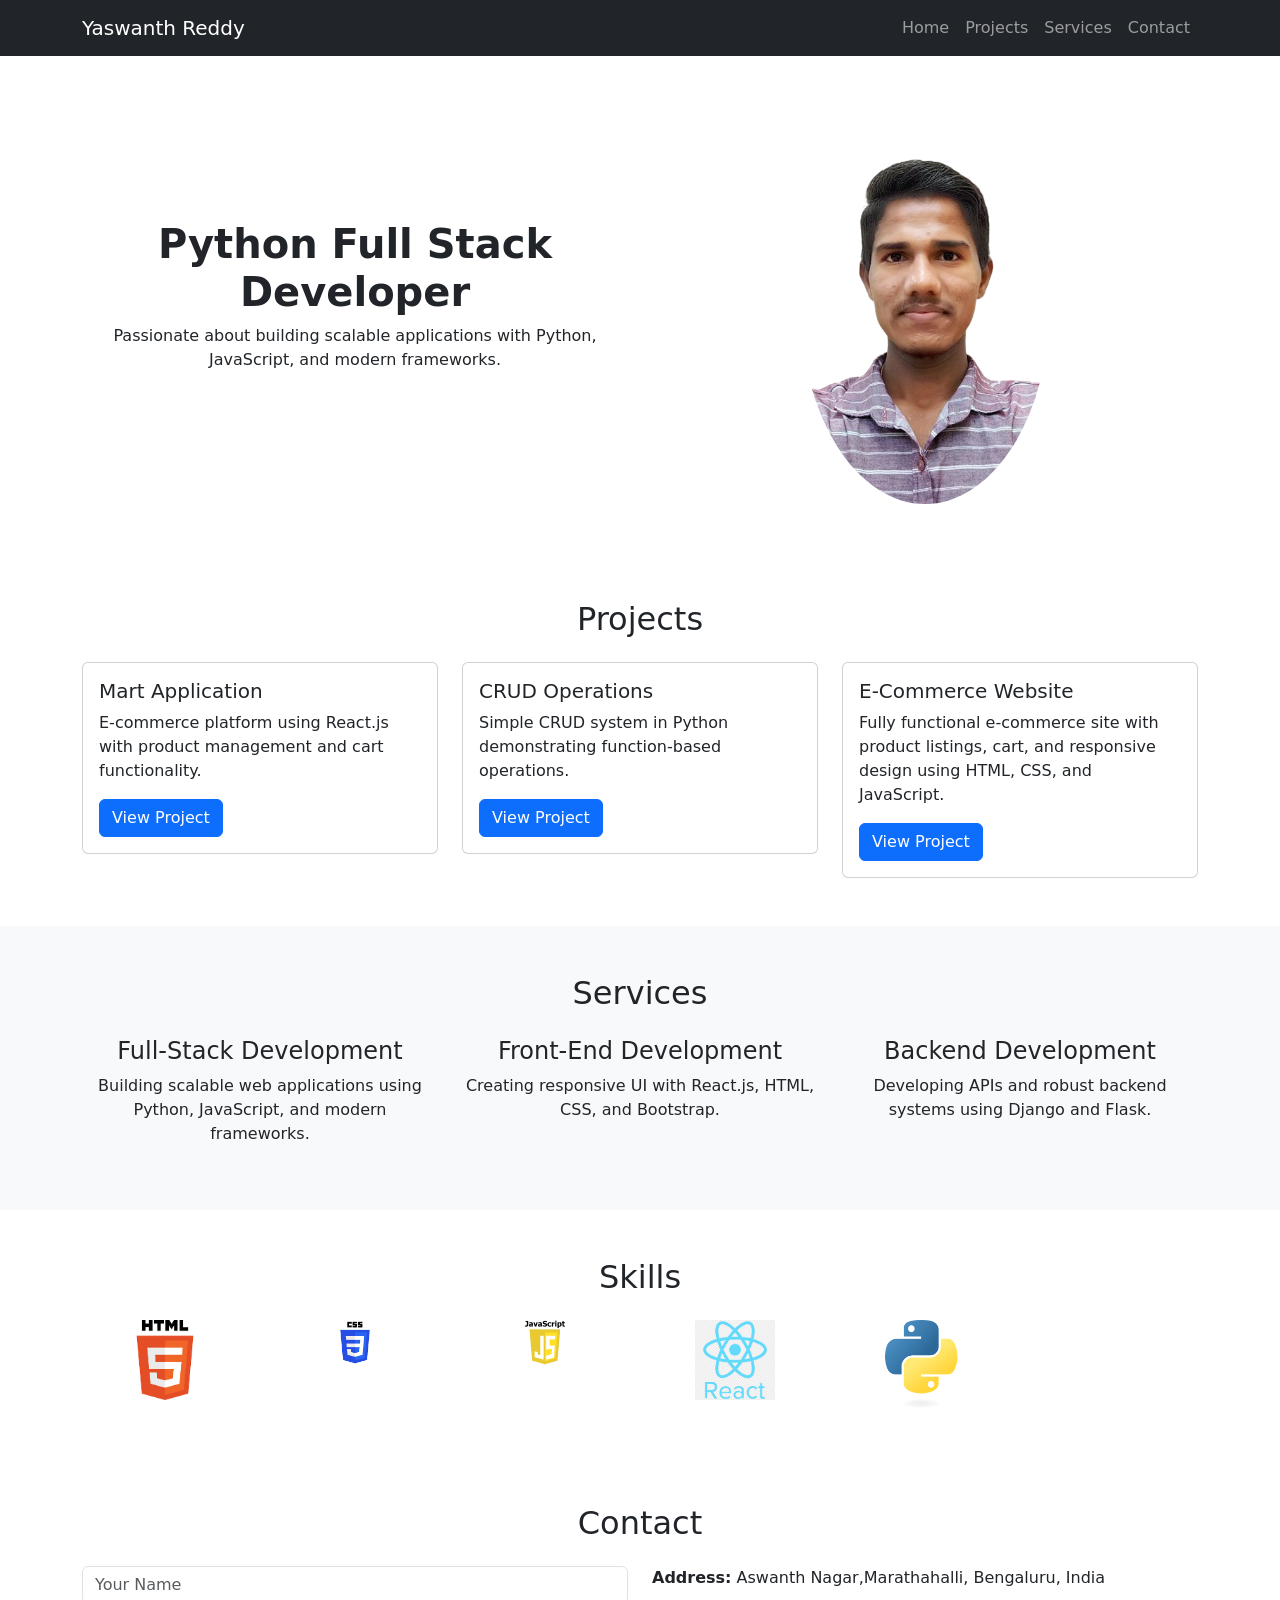
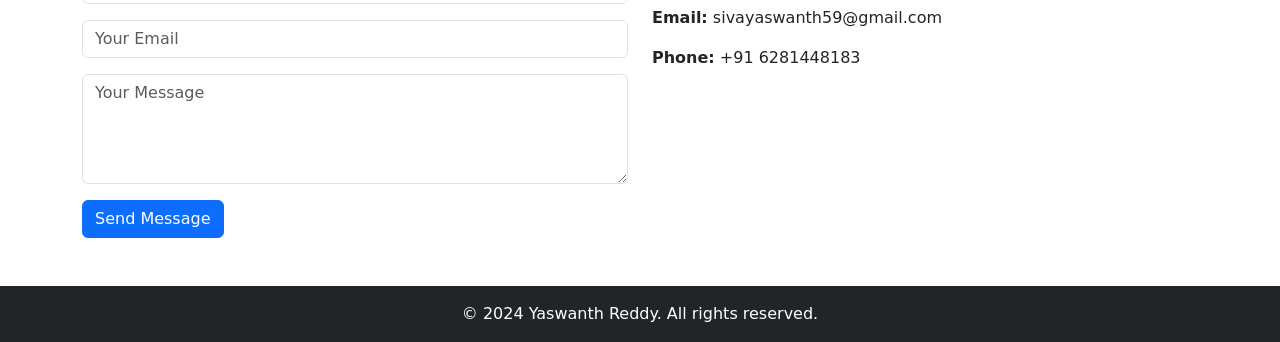
<file: index.html>
<!DOCTYPE html>
<html lang="en">

<head>
  <meta charset="UTF-8" />
  <meta name="viewport" content="width=device-width, initial-scale=1.0" />
  <title>Yaswanth Reddy</title>
  <link href="https://cdn.jsdelivr.net/npm/bootstrap@5.3.0/dist/css/bootstrap.min.css" rel="stylesheet">
</head>

<body>
  
  <nav class="navbar navbar-expand-lg navbar-dark bg-dark">
    <div class="container">
      <a class="navbar-brand" href="#">Yaswanth Reddy</a>
      <button class="navbar-toggler" type="button" data-bs-toggle="collapse" data-bs-target="#navbarNav">
        <span class="navbar-toggler-icon"></span>
      </button>
      <div class="collapse navbar-collapse" id="navbarNav">
        <ul class="navbar-nav ms-auto">
          <li class="nav-item"><a class="nav-link" href="#home">Home</a></li>
          <li class="nav-item"><a class="nav-link" href="#projects">Projects</a></li>
          <li class="nav-item"><a class="nav-link" href="#services">Services</a></li>
          <li class="nav-item"><a class="nav-link" href="#contact">Contact</a></li>
        </ul>
      </div>
    </div>
  </nav>

 
  <header class="container text-center py-5" id="home">
    <div class="row align-items-center">
      <div class="col-md-6">
        <h1 class="fw-bold">Python Full Stack Developer</h1>
        <p>Passionate about building scalable applications with Python, JavaScript, and modern frameworks.</p>
      </div>
      <div class="col-md-6">
        <img src="./portfolio/assets/images/passport_foto-removebg-preview (2).png" class="img-fluid rounded-circle" width="250" />
      </div>
    </div>
  </header>

  <section id="projects" class="container py-5">
    <h2 class="text-center mb-4">Projects</h2>
    <div class="row g-4">
      <div class="col-md-6 col-lg-4">
        <div class="card">
          <div class="card-body">
            <h5 class="card-title">Mart Application</h5>
            <p class="card-text">E-commerce platform using React.js with product management and cart functionality.</p>
            <a href="https://github.com/yaswanthsivaa/Mart-master" class="btn btn-primary">View Project</a>
          </div>
        </div>
      </div>
      <div class="col-md-6 col-lg-4">
        <div class="card">
          <div class="card-body">
            <h5 class="card-title">CRUD Operations</h5>
            <p class="card-text">Simple CRUD system in Python demonstrating function-based operations.</p>
            <a href="https://github.com/yaswanthsivaa/crudoperations" class="btn btn-primary">View Project</a>
          </div>
        </div>
      </div>
      <div class="col-md-6 col-lg-4">
        <div class="card">
          <div class="card-body">
            <h5 class="card-title">E-Commerce Website</h3>
            <p class="card-text">Fully functional e-commerce site with product listings, cart, and responsive design using HTML, CSS, and JavaScript.</p>
            <a href="https://yaswanthsivaa.github.io/Ecommerce/" class="btn btn-primary">View Project</a>
        </div>        

        </div>
      </div>
    </div>
  </section>

  
  <section id="services" class="bg-light py-5">
    <div class="container">
      <h2 class="text-center mb-4">Services</h2>
      <div class="row text-center">
        <div class="col-md-4">
          <h4>Full-Stack Development</h4>
          <p>Building scalable web applications using Python, JavaScript, and modern frameworks.</p>
        </div>
        <div class="col-md-4">
          <h4>Front-End Development</h4>
          <p>Creating responsive UI with React.js, HTML, CSS, and Bootstrap.</p>
        </div>
        <div class="col-md-4">
          <h4>Backend Development</h4>
          <p>Developing APIs and robust backend systems using Django and Flask.</p>
        </div>
      </div>
    </div>
  </section>

 
<section id="skills" class="container py-5">
  <h2 class="text-center mb-4">Skills</h2>
  <div class="row text-center">
    <div class="col-md-2">
      <img src="./portfolio/assets/images/html.png" alt="HTML" width="80">
    </div>
    <div class="col-md-2">
      <img src="./portfolio/assets/images/css.png" alt="CSS" width="80">
    </div>
    <div class="col-md-2">
      <img src="./portfolio/assets/images/Js.png" alt="JavaScript" width="80">
    </div>
    <div class="col-md-2">
      <img src="./portfolio/assets/images/React.png" alt="React" width="80">
    </div>
    <div class="col-md-2">
      <img src="./portfolio/assets/images/Python.png" alt="Python" width="80">
    </div>
  </div>
</section>


  <section id="contact" class="container py-5">
    <h2 class="text-center mb-4">Contact</h2>
    <div class="row">
      <div class="col-md-6">
        <form>
          <div class="mb-3">
            <input type="text" class="form-control" placeholder="Your Name">
          </div>
          <div class="mb-3">
            <input type="email" class="form-control" placeholder="Your Email">
          </div>
          <div class="mb-3">
            <textarea class="form-control" rows="4" placeholder="Your Message"></textarea>
          </div>
          <button class="btn btn-primary">Send Message</button>
        </form>
      </div>
      <div class="col-md-6">
        <p><strong>Address:</strong> Aswanth Nagar,Marathahalli, Bengaluru, India</p>
        <p><strong>Email:</strong> sivayaswanth59@gmail.com</p>
        <p><strong>Phone:</strong> +91 6281448183</p>
      </div>
    </div>
  </section>

  <footer class="text-center bg-dark text-white py-3">
    &copy; 2024 Yaswanth Reddy. All rights reserved.
  </footer>

  <script src="https://cdn.jsdelivr.net/npm/bootstrap@5.3.0/dist/js/bootstrap.bundle.min.js"></script>
</body>

</html>
</file>
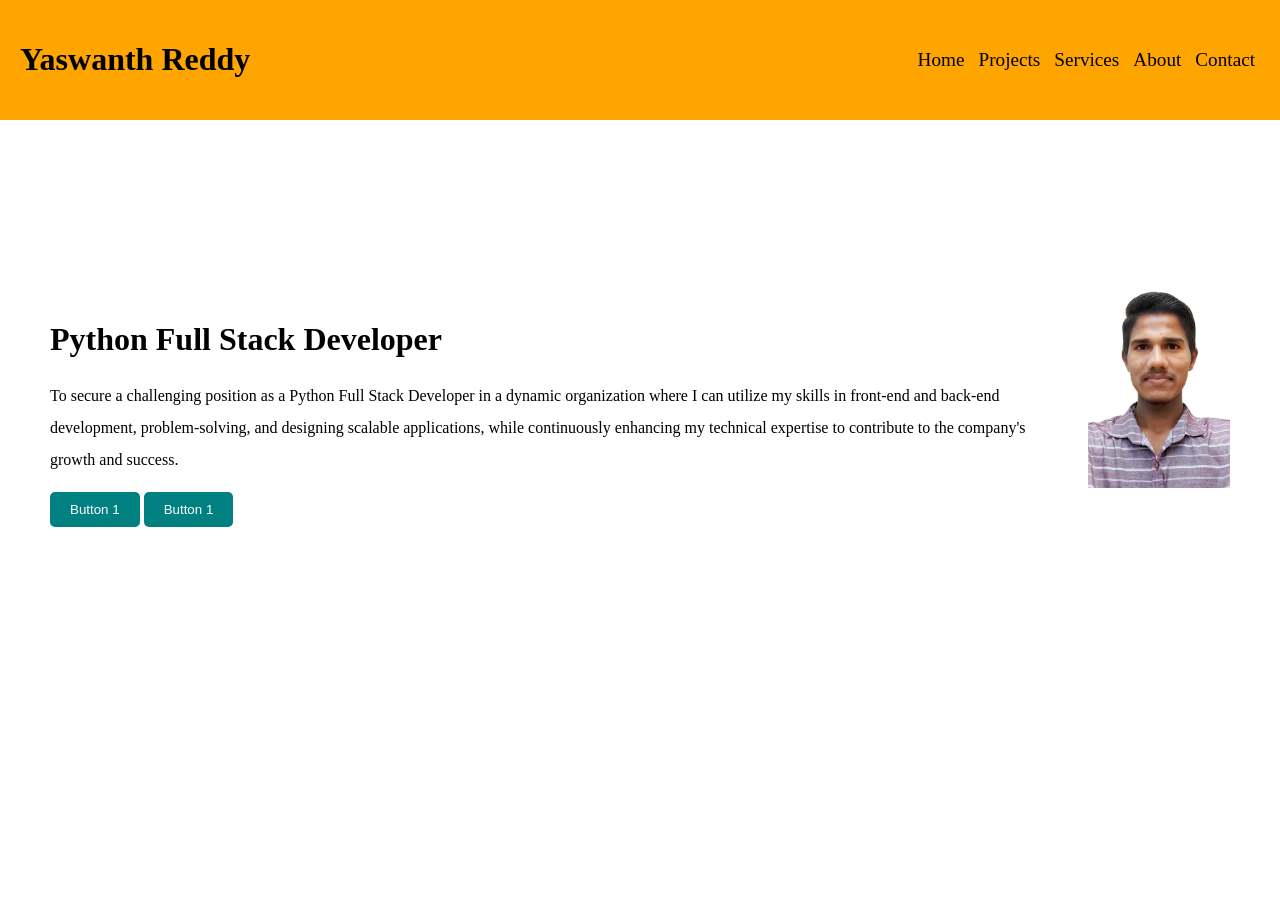
<file: portfolio/index.html>
<!DOCTYPE html>
<html lang="en">

<head>
  <meta charset="UTF-8" />
  <meta name="viewport" content="width=device-width, initial-scale=1.0" />
  <title>Your Name</title>
  <link rel="stylesheet" href="/portfolio\assets\css\styles.css" />
</head>

<body>
  <div class="container">
    <div class="header-row">
      <div class="box">
        <h1>Yaswanth Reddy</h1>
      </div>
      <div class="box">
        <ul>
          <li><a href="#home">Home</a></li>
          <li><a href="#projects">Projects</a></li>
          <li><a href="#services">Services</a></li>
          <li><a href="#about">About</a></li>

          <li><a href="#contact">Contact</a></li>
        </ul>
      </div>
    </div>

    <div class="row" id="home">
      <div style="display: flex;padding-top: 50px;">
        <div class="box">
          <h1>Python Full Stack Developer</h1>
          <p>
            To secure a challenging position as a Python Full Stack Developer in a dynamic organization where I can
            utilize my skills in front-end and back-end development, problem-solving, and designing scalable
            applications, while continuously enhancing my technical expertise to contribute to the company's growth and
            success.
          </p>
          <button>Button 1</button>
          <button>Button 1</button>
        </div>
        <div class="box">
          <img src="/portfolio\assets\images\passport_foto-removebg-preview (2).png" height="300" width="300" />
        </div>
      </div>
    </div>

    <div id="projects" class="row" style="background-color: lightcoral">
      <h1>Projects</h1>
      <div style="display: flex">
        <div class="box">
          <h3>Online Voting System</h3>
          <p>

            Developed as part of an internship on Python Full Stack Development.
            Created a secure and efficient platform for users to vote online, utilizing backend logic and frontend
            interfaces.
            Focused on user authentication, database management, and responsive design.

          </p>
        </div>

        <div class="box">
          <h3>Furniture Store Website</h3>
          <p>

            Built a responsive website using HTML, CSS, and JavaScript.
            Integrated a login feature for user authentication and implemented a clean, visually appealing interface to
            showcase furniture products.
            Used modern CSS techniques to achieve an attractive design and cross-device compatibility.
            Enhanced user experience by optimizing load times and making the site fully responsive.
            Designed an intuitive navigation system for smooth browsing of product categories.

          </p>
        </div>

        <div class="box">
          <a href='https://github.com/yaswanthsivaa/E-commerce' target="_blank" id="a"><h3>E-commerce Website</h3></a>
          <p>

            Created an e-commerce platform utilizing HTML, CSS, and JavaScript.
            Implemented product listing, responsive layouts, and interactive user features to enhance the shopping
            experience.
            Developed a clean UI for product display, ensuring ease of use for customers.
            Focused on accessibility features to cater to a wider audience.
            Incorporated best practices for website performance and responsiveness.
            Let me know if you’d like to adjust anything further!
          </p>
        </div>
      </div>
    </div>
    <div id="services" class="row" style="background-color: lightblue">
      <h1>Services</h1>
      <div style="display: flex">
        <div class="box">
          <h3>Full-Stack Web Development</h3>
          <p>


            Building responsive and scalable websites using Python, JavaScript, HTML, and CSS.
            Developing both front-end user interfaces and back-end server logic for seamless functionality.
          </p>
        </div>

        <div class="box">
          <h3>Front-End Development</h3>
          <p>
            Creating visually appealing, user-friendly designs with HTML, CSS, and modern frameworks like React.js.
            Ensuring cross-device compatibility with responsive layouts and optimized performance.

          </p>
        </div>

        <div class="box">
          <h3>Backend Development</h3>
          <p>
            Building robust back-end systems using Python frameworks like Django and Flask.
            Implementing RESTful APIs for efficient data handling and integration with front-end applications.
          </p>
        </div>
      </div>
    </div>
    <div id="about" class="row">
      <h1>About</h1>
      <h3>
        I am a passionate Python Full Stack Developer with hands-on experience in building responsive and user-friendly
        web applications. Skilled in Python, JavaScript, HTML, and CSS, I have worked on projects like an Online Voting
        System and E-commerce platforms. As a fresher, I am eager to learn, innovate, and contribute to impactful
        projects.
      </h3>
      <h2>Skills</h2>
      <h3 style="margin-bottom: 80px;">Html, Css, JavaScript, Reactjs, Python, Sql</h3>
      <div id="skillimg">
        <img src="/portfolio\assets\images\html.png" height="100" width="150">
        <img src="/portfolio\assets\images\css.png" height="100" width="150">
        <img src="/portfolio\assets\images\Js.png" height="100" width="150">
        <img src="/portfolio\assets\images\React.png" height="100" width="150">
        <img src="/portfolio\assets\images\Python.png" height="100" width="150">
      </div>
    </div>
    <div id="contact" class="row" style="background-color: lightgoldenrodyellow">
      <h1>Contact</h1>
      <div style="display: flex">


        <div class="box">
          <h3>Contact Form</h3>
          <p>
            <input type="text" placeholder="Enter Name">
          </p>
          <p>
            <input type="email" placeholder="Enter Email">
          </p>
          <p>
            <textarea rows="10" cols="60" placeholder="Enter message"></textarea>
          </p>
          <button>Send</button>
        </div>

        <div class="box">
          <h3>Your/Company Name</h3>
          <p>
            <strong>Address: </strong>Ayyappa Layout,
            Marthahalli, Bengaluru,
            Karnataka, India
          </p>
          <p>
            <b>Email Address: </b>sivayaswanth59@gmail.com
          </p>
          <p>
            <b>Phone Number: </b>+91 6281448183
          </p>
        </div>
      </div>
    </div>
    <div class="footer">@copyright 2024. All rights reserved.</div>
  </div>
</body>

</html>
</file>
